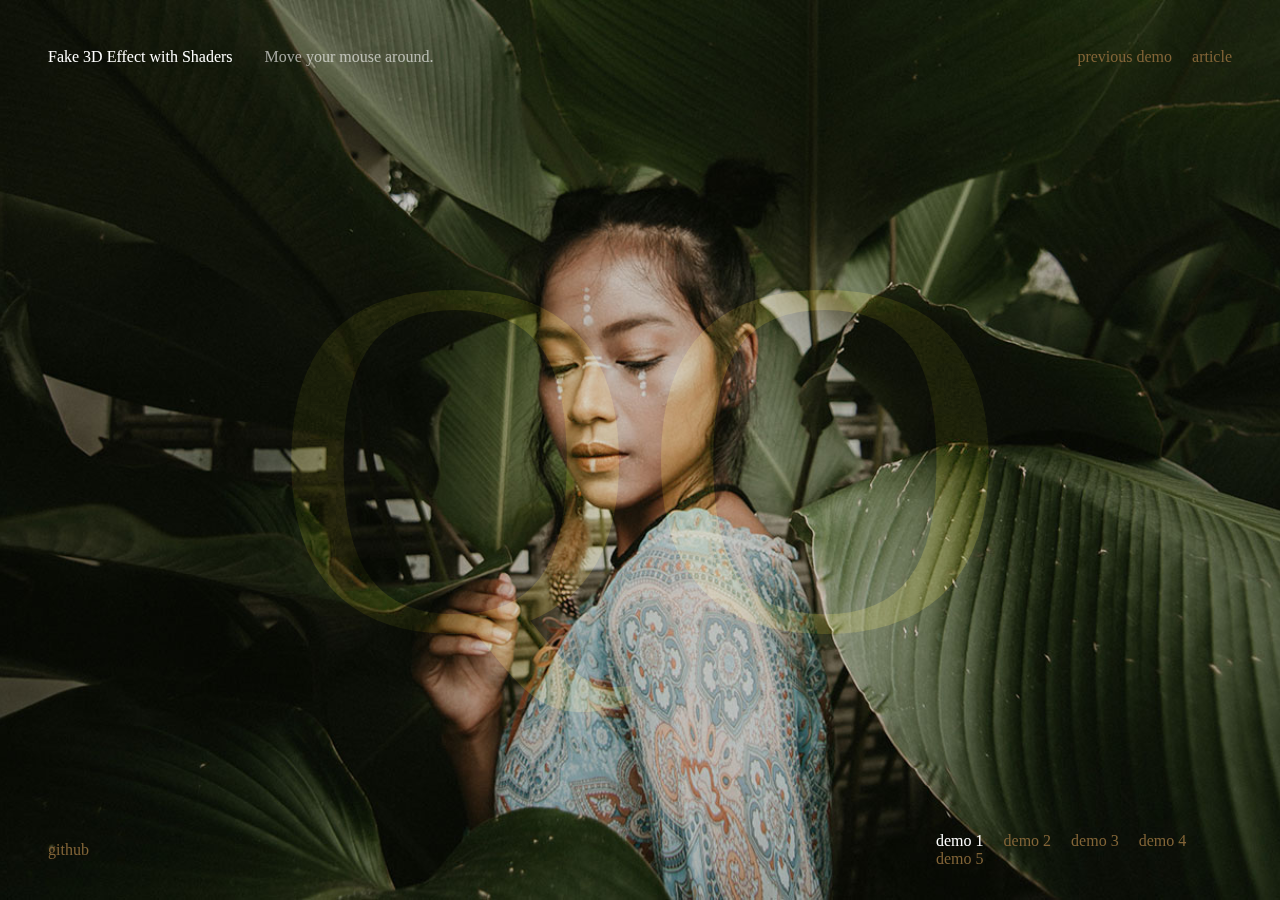
<file: kaa/Fake3DEffect/index.html>
<!DOCTYPE html>
<html lang="en" class="no-js">

<head>
    <meta charset="UTF-8" />
    <meta name="viewport" content="width=device-width, initial-scale=1">
    <title>Fake 3D Effect with WebGL Shaders | Demo 1 | Codrops</title>
    <meta name="description" content="Demo of the tutorial on how to create a fake 3D image effect with WebGL shaders." />
    <meta name="keywords" content="webgl, 3d, image, shader, javascript, tutorial, demo, web development, effect" />
    <meta name="author" content="Codrops" />
    <link rel="shortcut icon" href="favicon.ico">
    <link rel="stylesheet" type="text/css" href="css/base.css" />
    <script>
        document.documentElement.className = "js";
        var supportsCssVars = function() {
            var e, t = document.createElement("style");
            return t.innerHTML = "root: { --tmp-var: bold; }", document.head.appendChild(t), e = !!(window.CSS && window.CSS.supports && window.CSS.supports("font-weight", "var(--tmp-var)")), t.parentNode.removeChild(t), e
        };
        supportsCssVars() || alert("Please view this demo in a modern browser that supports CSS Variables.");
    </script>
</head>

<body class="demo-1">
    <main>
        <div class="message">Tilt your phone to see the effect.</div>
        <div class="frame">
            <div id="gl" data-imageOriginal="img/lady.jpg" data-imageDepth="img/lady-map.jpg" data-horizontalThreshold="35" data-verticalThreshold="15">
            </div>
            <div class="frame__title-wrap">
                <h1 class="frame__title">Fake 3D Effect with Shaders</h1>
                <p class="frame__tagline">Move your mouse around.</a>
                </p>
            </div>
            <div class="frame__links">
                <a href="https://tympanus.net/Development/GridRevealEffects/">Previous Demo</a>
                <a href="https://tympanus.net/codrops/?p=38413">Article</a>
            </div>
            <a class="frame__github" href="https://github.com/akella/fake3d">GitHub</a>
            <div class="frame__demos">
                <a href="index.html" class="frame__demo frame__demo--current">demo 1</a>
                <a href="index2.html" class="frame__demo">demo 2</a>
                <a href="index3.html" class="frame__demo">demo 3</a>
                <a href="index4.html" class="frame__demo">demo 4</a>
                <a href="index5.html" class="frame__demo">demo 5</a>
            </div>
            <div class="frame__content">QO</div>
        </div>
    </main>
    <script src="js/app.js"></script>
</body>

</html>
</file>
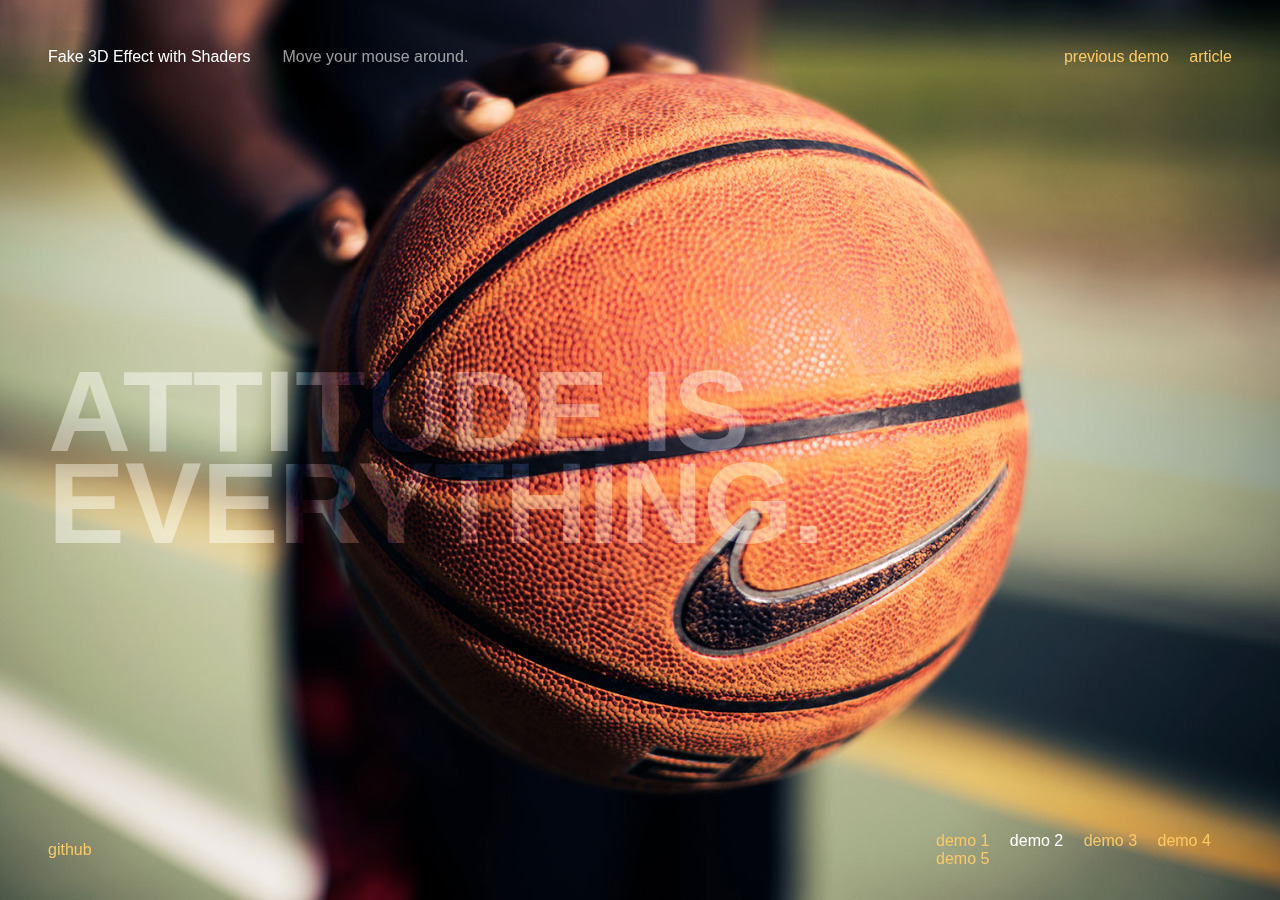
<file: kaa/Fake3DEffect/index2.html>
<!DOCTYPE html>
<html lang="en" class="no-js">

<head>
    <meta charset="UTF-8" />
    <meta name="viewport" content="width=device-width, initial-scale=1">
    <title>Fake 3D Effect with WebGL Shaders | Demo 2 | Codrops</title>
    <meta name="description" content="Demo of the tutorial on how to create a fake 3D image effect with WebGL shaders." />
    <meta name="keywords" content="webgl, 3d, image, shader, javascript, tutorial, demo, web development, effect" />
    <meta name="author" content="Codrops" />
    <link rel="shortcut icon" href="favicon.ico">
    <link rel="stylesheet" type="text/css" href="css/base.css" />
    <script>
        document.documentElement.className = "js";
        var supportsCssVars = function() {
            var e, t = document.createElement("style");
            return t.innerHTML = "root: { --tmp-var: bold; }", document.head.appendChild(t), e = !!(window.CSS && window.CSS.supports && window.CSS.supports("font-weight", "var(--tmp-var)")), t.parentNode.removeChild(t), e
        };
        supportsCssVars() || alert("Please view this demo in a modern browser that supports CSS Variables.");
    </script>
</head>

<body class="demo-2">
    <main>
        <div class="message">Tilt your phone to see the effect.</div>
        <div class="frame">
            <div id="gl" data-imageOriginal="img/ball.jpg" data-imageDepth="img/ball-map.jpg" data-horizontalThreshold="15" data-verticalThreshold="25">
            </div>
            <div class="frame__title-wrap">
                <h1 class="frame__title">Fake 3D Effect with Shaders</h1>
                <p class="frame__tagline">Move your mouse around.</a>
                </p>
            </div>
            <div class="frame__links">
                <a href="https://tympanus.net/Development/GridRevealEffects/">Previous Demo</a>
                <a href="https://tympanus.net/codrops/?p=38413">Article</a>
            </div>
            <a class="frame__github" href="https://github.com/akella/fake3d">GitHub</a>
            <div class="frame__demos">
                <a href="index.html" class="frame__demo">demo 1</a>
                <a href="index2.html" class="frame__demo frame__demo--current">demo 2</a>
                <a href="index3.html" class="frame__demo">demo 3</a>
                <a href="index4.html" class="frame__demo">demo 4</a>
                <a href="index5.html" class="frame__demo">demo 5</a>
            </div>
            <div class="frame__content">Attitude is <br>Everything.</div>
        </div>
    </main>
    <script src="js/app.js"></script>
</body>

</html>
</file>
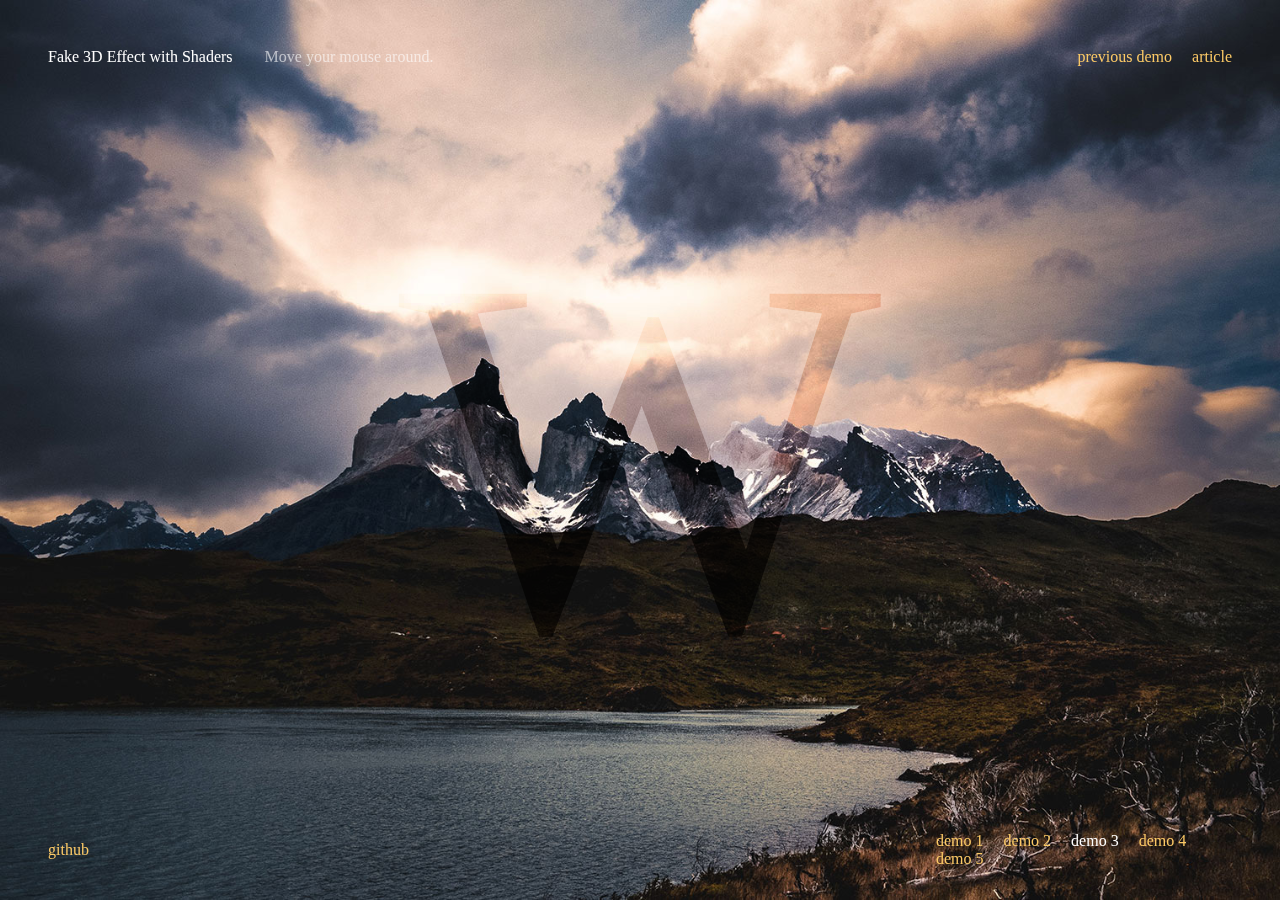
<file: kaa/Fake3DEffect/index3.html>
<!DOCTYPE html>
<html lang="en" class="no-js">

<head>
    <meta charset="UTF-8" />
    <meta name="viewport" content="width=device-width, initial-scale=1">
    <title>Fake 3D Effect with WebGL Shaders | Demo 3 | Codrops</title>
    <meta name="description" content="Demo of the tutorial on how to create a fake 3D image effect with WebGL shaders." />
    <meta name="keywords" content="webgl, 3d, image, shader, javascript, tutorial, demo, web development, effect" />
    <meta name="author" content="Codrops" />
    <link rel="shortcut icon" href="favicon.ico">
    <link rel="stylesheet" type="text/css" href="css/base.css" />
    <script>
        document.documentElement.className = "js";
        var supportsCssVars = function() {
            var e, t = document.createElement("style");
            return t.innerHTML = "root: { --tmp-var: bold; }", document.head.appendChild(t), e = !!(window.CSS && window.CSS.supports && window.CSS.supports("font-weight", "var(--tmp-var)")), t.parentNode.removeChild(t), e
        };
        supportsCssVars() || alert("Please view this demo in a modern browser that supports CSS Variables.");
    </script>
</head>

<body class="demo-3">
    <main>
        <div class="message">Tilt your phone to see the effect.</div>
        <div class="frame">
            <div id="gl" data-imageOriginal="img/mount.jpg" data-imageDepth="img/mount-map.jpg" data-horizontalThreshold="15" data-verticalThreshold="25">
            </div>
            <div class="frame__title-wrap">
                <h1 class="frame__title">Fake 3D Effect with Shaders</h1>
                <p class="frame__tagline">Move your mouse around.</a>
                </p>
            </div>
            <div class="frame__links">
                <a href="https://tympanus.net/Development/GridRevealEffects/">Previous Demo</a>
                <a href="https://tympanus.net/codrops/?p=38413">Article</a>
            </div>
            <a class="frame__github" href="https://github.com/akella/fake3d">GitHub</a>
            <div class="frame__demos">
                <a href="index.html" class="frame__demo">demo 1</a>
                <a href="index2.html" class="frame__demo">demo 2</a>
                <a href="index3.html" class="frame__demo frame__demo--current">demo 3</a>
                <a href="index4.html" class="frame__demo">demo 4</a>
                <a href="index5.html" class="frame__demo">demo 5</a>
            </div>
            <div class="frame__content">W</div>
        </div>
    </main>
    <script src="js/app.js"></script>
</body>

</html>
</file>
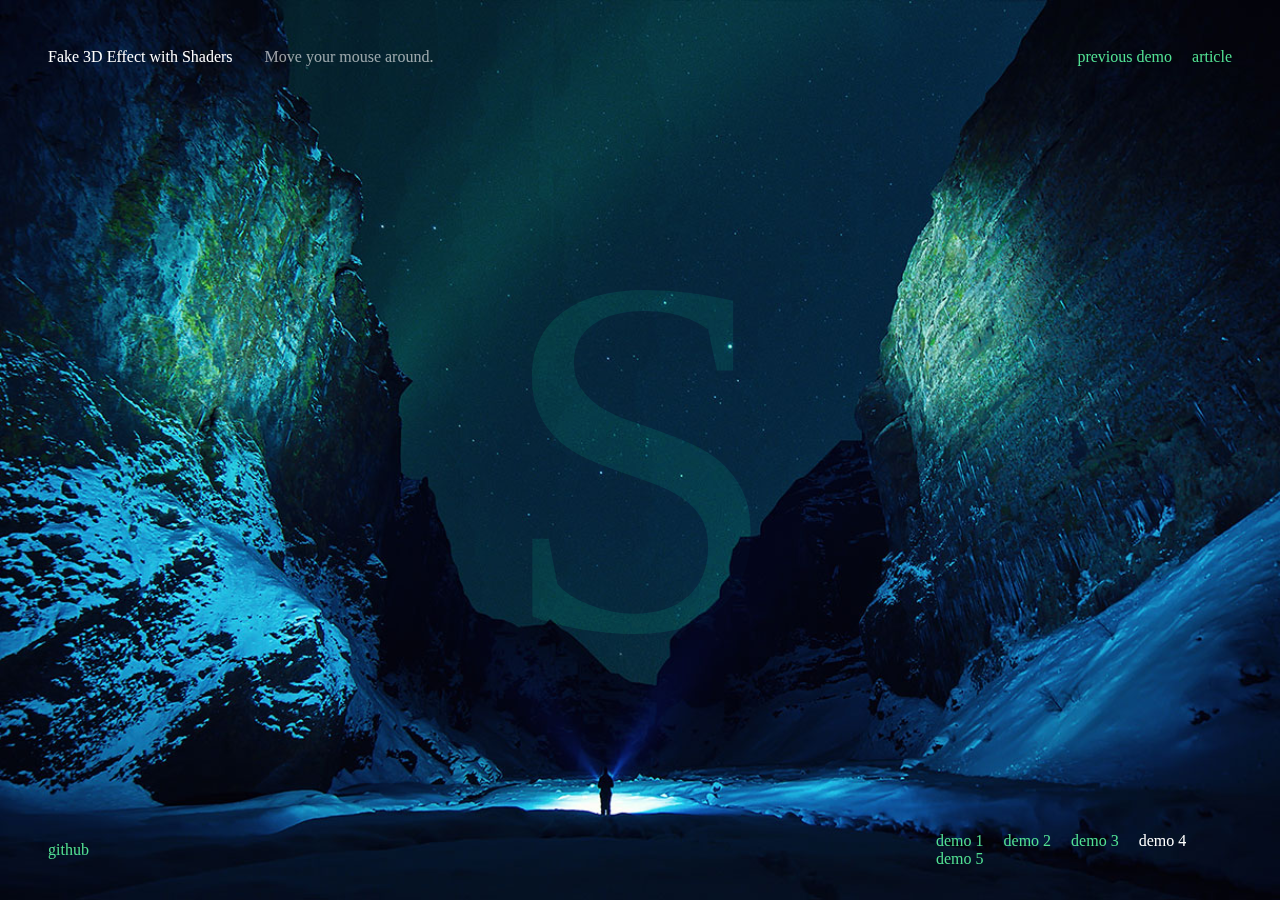
<file: kaa/Fake3DEffect/index4.html>
<!DOCTYPE html>
<html lang="en" class="no-js">

<head>
    <meta charset="UTF-8" />
    <meta name="viewport" content="width=device-width, initial-scale=1">
    <title>Fake 3D Effect with WebGL Shaders | Demo 4 | Codrops</title>
    <meta name="description" content="Demo of the tutorial on how to create a fake 3D image effect with WebGL shaders." />
    <meta name="keywords" content="webgl, 3d, image, shader, javascript, tutorial, demo, web development, effect" />
    <meta name="author" content="Codrops" />
    <link rel="shortcut icon" href="favicon.ico">
    <link rel="stylesheet" type="text/css" href="css/base.css" />
    <script>
        document.documentElement.className = "js";
        var supportsCssVars = function() {
            var e, t = document.createElement("style");
            return t.innerHTML = "root: { --tmp-var: bold; }", document.head.appendChild(t), e = !!(window.CSS && window.CSS.supports && window.CSS.supports("font-weight", "var(--tmp-var)")), t.parentNode.removeChild(t), e
        };
        supportsCssVars() || alert("Please view this demo in a modern browser that supports CSS Variables.");
    </script>
</head>

<body class="demo-4">
    <main>
        <div class="message">Tilt your phone to see the effect.</div>
        <div class="frame">
            <div id="gl" data-imageOriginal="img/canyon.jpg" data-imageDepth="img/canyon-map.jpg" data-horizontalThreshold="35" data-verticalThreshold="25">
            </div>
            <div class="frame__title-wrap">
                <h1 class="frame__title">Fake 3D Effect with Shaders</h1>
                <p class="frame__tagline">Move your mouse around.</a>
                </p>
            </div>
            <div class="frame__links">
                <a href="https://tympanus.net/Development/GridRevealEffects/">Previous Demo</a>
                <a href="https://tympanus.net/codrops/?p=38413">Article</a>
            </div>
            <a class="frame__github" href="https://github.com/akella/fake3d">GitHub</a>
            <div class="frame__demos">
                <a href="index.html" class="frame__demo">demo 1</a>
                <a href="index2.html" class="frame__demo">demo 2</a>
                <a href="index3.html" class="frame__demo">demo 3</a>
                <a href="index4.html" class="frame__demo frame__demo--current">demo 4</a>
                <a href="index5.html" class="frame__demo">demo 5</a>
            </div>
            <div class="frame__content">S</div>
        </div>
    </main>
    <script src="js/app.js"></script>
</body>

</html>
</file>
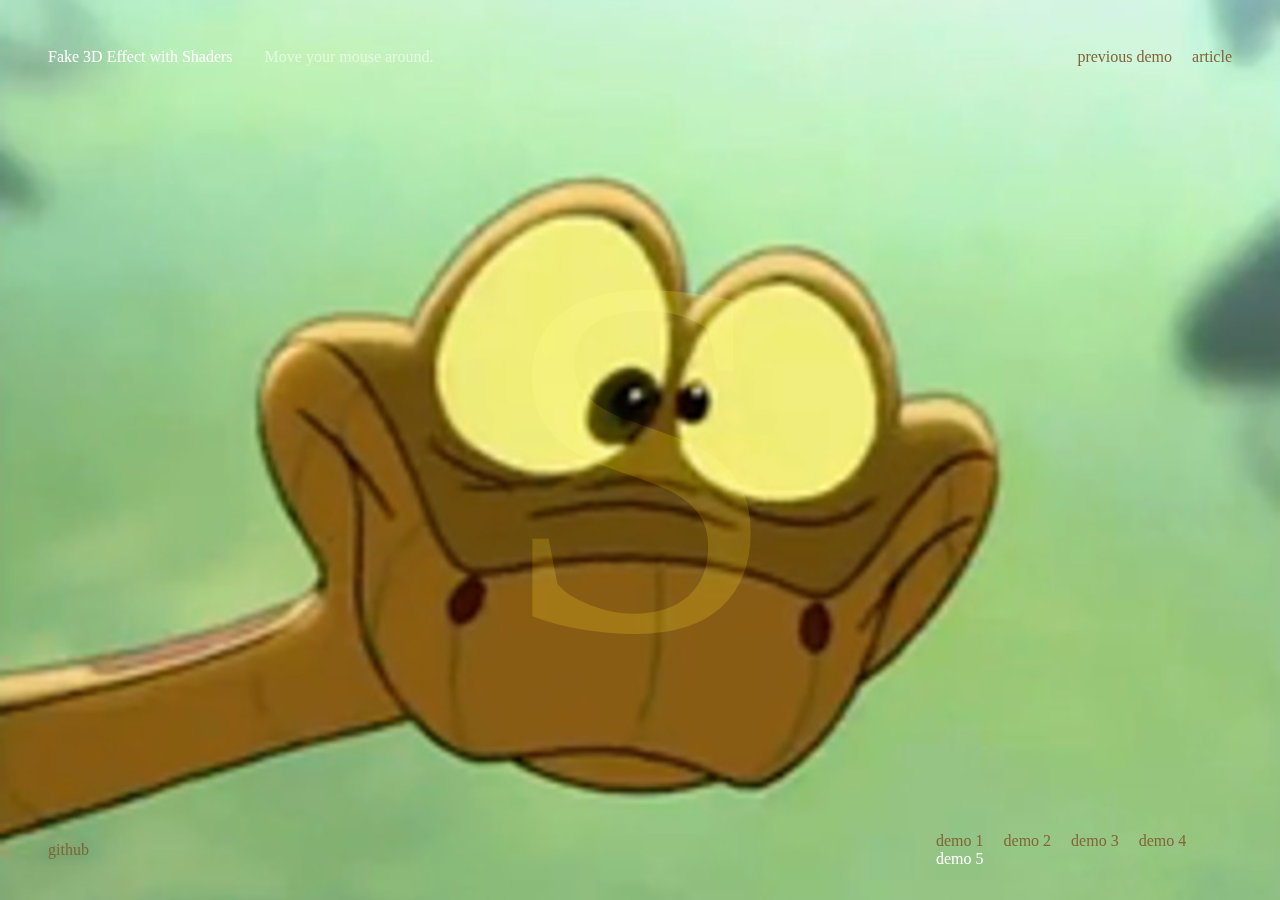
<file: kaa/Fake3DEffect/index5.html>
<!DOCTYPE html>
<html lang="en" class="no-js">

<head>
    <meta charset="UTF-8" />
    <meta name="viewport" content="width=device-width, initial-scale=1">
    <title>Fake 3D Effect with WebGL Shaders | Demo 5 | Codrops</title>
    <meta name="description" content="Demo of the tutorial on how to create a fake 3D image effect with WebGL shaders." />
    <meta name="keywords" content="webgl, 3d, image, shader, javascript, tutorial, demo, web development, effect" />
    <meta name="author" content="Codrops" />
    <link rel="shortcut icon" href="favicon.ico">
    <link rel="stylesheet" type="text/css" href="css/base.css" />
    <script>
        document.documentElement.className = "js";
        var supportsCssVars = function() {
            var e, t = document.createElement("style");
            return t.innerHTML = "root: { --tmp-var: bold; }", document.head.appendChild(t), e = !!(window.CSS && window.CSS.supports && window.CSS.supports("font-weight", "var(--tmp-var)")), t.parentNode.removeChild(t), e
        };
        supportsCssVars() || alert("Please view this demo in a modern browser that supports CSS Variables.");
    </script>
</head>

<body class="demo-5">
    <main>
        <div class="message">Tilt your phone to see the effect.</div>
        <div class="frame">
            <div id="gl" data-imageOriginal="img/kaa.jpg" data-imageDepth="img/kaa-map.jpg" data-horizontalThreshold="35" data-verticalThreshold="25">
            </div>
            <div class="frame__title-wrap">
                <h1 class="frame__title">Fake 3D Effect with Shaders</h1>
                <p class="frame__tagline">Move your mouse around.</a>
                </p>
            </div>
            <div class="frame__links">
                <a href="https://tympanus.net/Development/GridRevealEffects/">Previous Demo</a>
                <a href="https://tympanus.net/codrops/?p=38413">Article</a>
            </div>
            <a class="frame__github" href="https://github.com/akella/fake3d">GitHub</a>
            <div class="frame__demos">
                <a href="index.html" class="frame__demo">demo 1</a>
                <a href="index2.html" class="frame__demo">demo 2</a>
                <a href="index3.html" class="frame__demo">demo 3</a>
                <a href="index4.html" class="frame__demo">demo 4</a>
                <a href="index5.html" class="frame__demo frame__demo--current">demo 5</a>
            </div>
            <div class="frame__content">S</div>
        </div>
    </main>
    <script src="js/app.js"></script>
</body>

</html>
</file>
<file: kaa/Fake3DEffect/css/base.css>
article,aside,details,figcaption,figure,footer,header,hgroup,main,nav,section,summary{display:block;}audio,canvas,video{display:inline-block;}audio:not([controls]){display:none;height:0;}[hidden]{display:none;}html{font-family:sans-serif;-ms-text-size-adjust:100%;-webkit-text-size-adjust:100%;}body{margin:0;}a:focus{outline:thin dotted;}a:active,a:hover{outline:0;}h1{font-size:2em;margin:0.67em 0;}abbr[title]{border-bottom:1px dotted;}b,strong{font-weight:bold;}dfn{font-style:italic;}hr{-moz-box-sizing:content-box;box-sizing:content-box;height:0;}mark{background:#ff0;color:#000;}code,kbd,pre,samp{font-family:monospace,serif;font-size:1em;}pre{white-space:pre-wrap;}q{quotes:"\201C" "\201D" "\2018" "\2019";}small{font-size:80%;}sub,sup{font-size:75%;line-height:0;position:relative;vertical-align:baseline;}sup{top:-0.5em;}sub{bottom:-0.25em;}img{border:0;}svg:not(:root){overflow:hidden;}figure{margin:0;}fieldset{border:1px solid #c0c0c0;margin:0 2px;padding:0.35em 0.625em 0.75em;}legend{border:0;padding:0;}button,input,select,textarea{font-family:inherit;font-size:100%;margin:0;}button,input{line-height:normal;}button,select{text-transform:none;}button,html input[type="button"],input[type="reset"],input[type="submit"]{-webkit-appearance:button;cursor:pointer;}button[disabled],html input[disabled]{cursor:default;}input[type="checkbox"],input[type="radio"]{box-sizing:border-box;padding:0;}input[type="search"]{-webkit-appearance:textfield;-moz-box-sizing:content-box;-webkit-box-sizing:content-box;box-sizing:content-box;}input[type="search"]::-webkit-search-cancel-button,input[type="search"]::-webkit-search-decoration{-webkit-appearance:none;}button::-moz-focus-inner,input::-moz-focus-inner{border:0;padding:0;}textarea{overflow:auto;vertical-align:top;}table{border-collapse:collapse;border-spacing:0;}
*,
*::after,
*::before {
	box-sizing: border-box;
}

:root {
	font-size: 16px;
}

body {
	--color-text: #fff;
	--color-bg: #0e0e0f;
	--color-link: #826437;
	--color-link-hover: #fff;
	color: var(--color-text);
	background-color: var(--color-bg);
	font-family: moderno-fb, "Big Caslon", "Book Antiqua", "Palatino Linotype", Georgia, serif;
	-webkit-font-smoothing: antialiased;
	-moz-osx-font-smoothing: grayscale;
	overscroll-behavior: none;
}

.demo-2 {
	font-family: Futura, "futura-pt", Arial, sans-serif;
}

.demo-2,
.demo-3 {
    --color-link: #fbc966;
}

.demo-4 {
    --color-link: #52e093;
}

#gl {
	width: 100vw;
	height: 100vh;
	left: 0;
	top: 0;
	position: absolute;
}

canvas {
	display: block;
}

/* Page Loader */
.js .loading::before {
	content: '';
	position: fixed;
	z-index: 100000;
	top: 0;
	left: 0;
	width: 100%;
	height: 100%;
	background: var(--color-bg);
}

.js .loading::after {
	content: '';
	position: fixed;
	z-index: 100000;
	top: 50%;
	left: 50%;
	width: 60px;
	height: 60px;
	margin: -30px 0 0 -30px;
	pointer-events: none;
	border-radius: 50%;
	opacity: 0.4;
	background: var(--color-link);
	animation: loaderAnim 0.7s linear infinite alternate forwards;
}

@keyframes loaderAnim {
	to {
		opacity: 1;
		transform: scale3d(0.5,0.5,1);
	}
}

a {
	text-decoration: none;
	color: var(--color-link);
	outline: none;
}

a:hover,
a:focus {
	color: var(--color-link-hover);
	outline: none;
}

.message {
	background: var(--color-text);
	color: var(--color-bg);
	padding: 1rem;
	position: fixed;
	top: 0;
	width: 100%;
	z-index: 10000;
	text-align: center;
}

.frame {
	padding: 3rem 5vw;
	text-align: center;
	position: relative;
	z-index: 1000;
	height: 100vh;
	display: flex;
	flex-direction: column;
	align-items: center;
	justify-content: center;
}

.frame > * {
	position: relative;
}

.frame__title {
	font-size: 1.25rem;
	margin: 0;
	font-weight: normal;
}

.frame__tagline {
	display: none;
	margin: 0.5rem 0 2rem;
}

.frame__links {
	margin: 1rem 0;
}

.frame a {
	text-transform: lowercase;
}

.frame__links a:not(:last-child),
.frame__demos a:not(:last-child) {
	margin-right: 1rem;
}

.frame__demos {
	margin: 1rem 0;
}

.frame__demo--current,
.frame__demo--current:hover {
	color: var(--color-text);
}

.frame__content {
	line-height: 0.8;
	pointer-events: none;
	margin-top: 13vh;
	font-size: 40vw;
	font-family: essonnes-display, serif;
	mix-blend-mode: soft-light;
	font-weight: normal;
	text-align: center;
	color: #c2ba8b;
}

.demo-2 .frame__content {
	font-size: 9vw;
	text-transform: uppercase;
	font-weight: bold;
	mix-blend-mode: soft-light;
	text-align: left;
	color: #fff;
	font-family: Futura, "futura-pt", Arial, sans-serif;
}

.demo-3 .frame__content {
	color: #24211d;
}

.demo-4 .frame__content {
	color: #75c298;
	mix-blend-mode: overlay;
}

@media screen and (min-width: 53em) {
	.message {
		display: none;
	}
	.frame {
		position: fixed;
		text-align: left;
		z-index: 10000;
		top: 0;
		left: 0;
		display: grid;
		align-content: space-between;
		width: 100%;
		max-width: none;
		height: 100vh;
		padding: 2rem 3rem;
		pointer-events: none;
		grid-template-columns: 75% 25%;
		grid-template-rows: auto auto auto;
		grid-template-areas: 'title links'
							'content content'
							'github demos';
	}
	.frame__title-wrap {
		grid-area: title;
		display: flex;
	}
	.frame__title {
		font-size: 1rem;
		margin: 0;
	}
	.frame__tagline {
		margin: 0 0 0 1rem;
		padding: 0 0 0 1rem;
		opacity: 0.6;
		display: block;
	}
	.frame__github {
		grid-area: github;
		justify-self: start;
		margin: 0;
	}
	.frame__demos {
		margin: 0;
		grid-area: demos;
		justify-self: end;
	}
	.frame__links {
		grid-area: links;
		padding: 0;
		justify-self: end;
	}
	.frame__content {
		grid-area: content;
		margin: 0;
	}
	.frame a {
		pointer-events: auto;
	}
}
</file>
